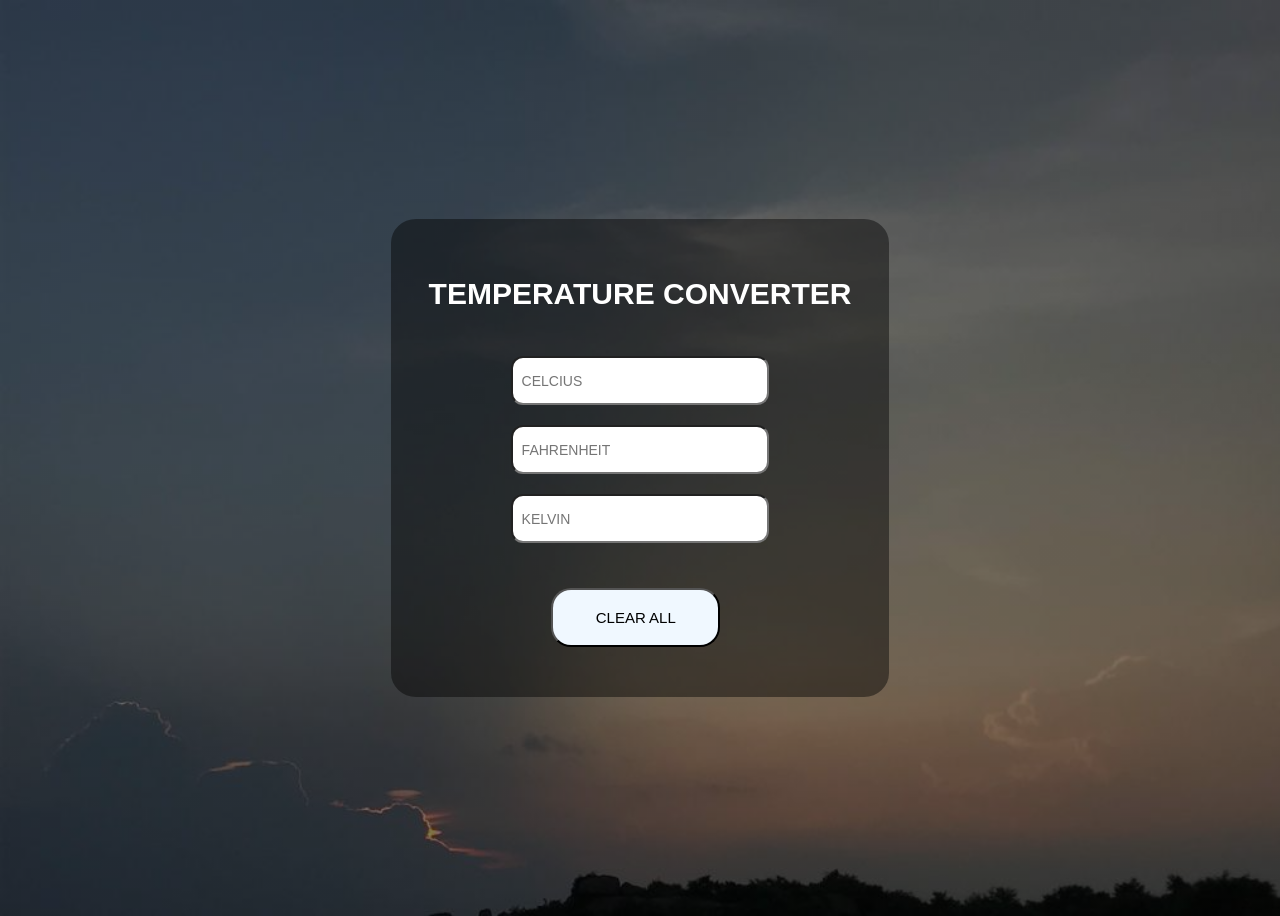
<file: Bharat_Intern/Temperature_Converter/index.html>
<!DOCTYPE html>
<html lang="en">
<head>
    <meta charset="UTF-8">
    <meta name="viewport" content="width=device-width, initial-scale=1.0">
    <title>TEMPERATURE CONVERTER</title>
    <link rel="stylesheet" href="./style.css">
</head>
<body>
    <div class="container">
        <div class="heading">
            <h1>TEMPERATURE CONVERTER</h1>
        </div>
        <div class="box">
            <div class="temperature">
                <input class="Input" id="cel" type="number" placeholder="CELCIUS">
            </div>
            <div class="temperature">
                <input class="Input"  id="fah" type="number" placeholder="FAHRENHEIT">
            </div>
            <div class="temperature">
                <input class="Input"  id="kel" type="number" placeholder="KELVIN">
            </div>
        </div>
        <div class="button">
            <button id="button">CLEAR ALL</button>
        </div>
    </div>
    <script src="./script.js"></script>
</body>
</html>
</file>
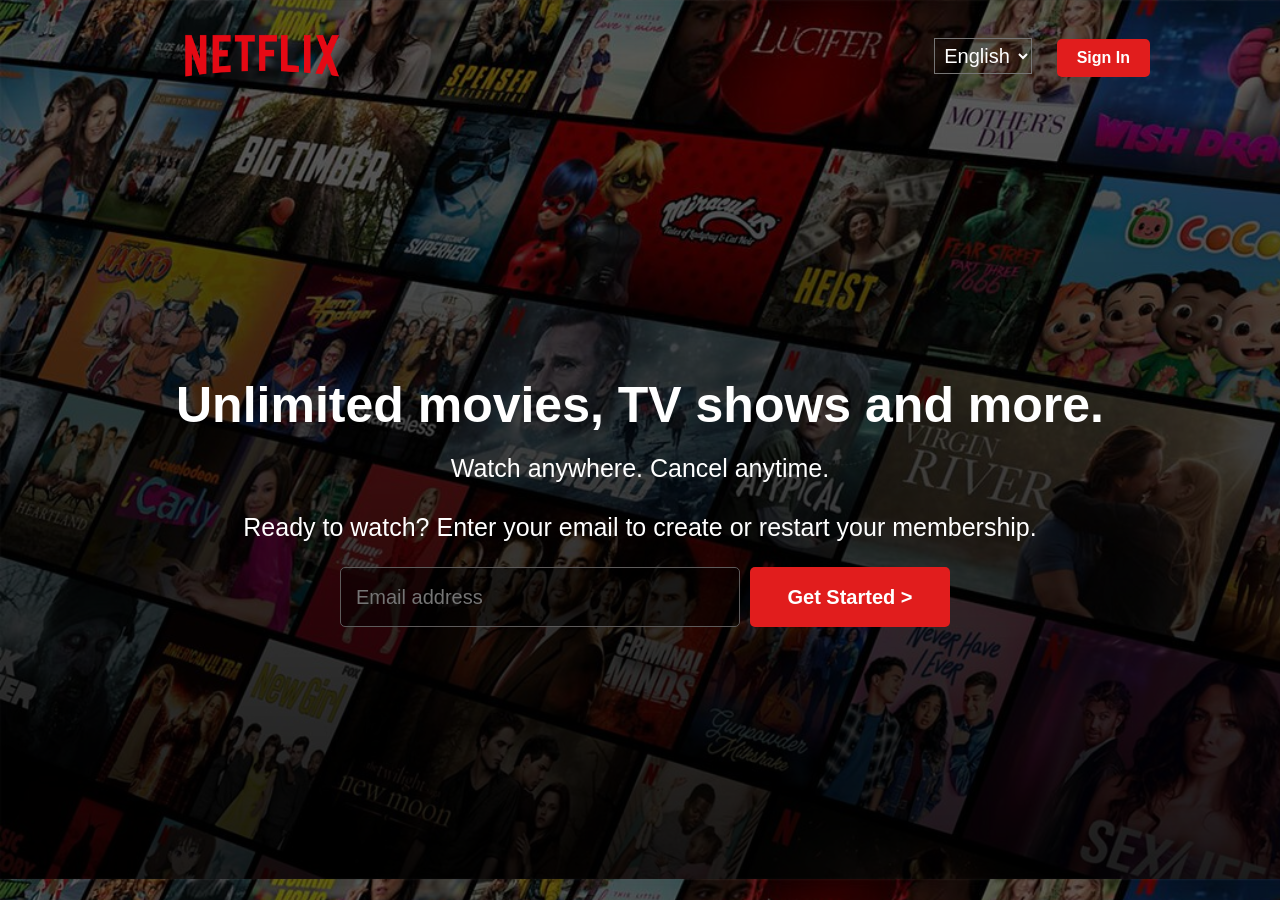
<file: Bharat_Intern/Netflix_Page/first.html>
<!DOCTYPE html>
<html lang="en">
<head>
    <meta charset="UTF-8">
    <meta name="viewport" content="width=device-width, initial-scale=1.0">
    <title>Netflix Home Page</title>
    <link rel="stylesheet" href="./netflix.css">
</head>
<body>
    <header>
        <nav class="navigation">
            <div class="nav-left">
                <img class="logo" src="./assets/Logonetflix.png" alt="">
            </div>
            <divn class="nav-right">
                <select name="language" class="language">
                    <option value="English">English</option>
                    <option value="Hindi">Hindi</option>
                    <option value="Tamil">Tamil</option>
                    <option value="Telugu">Telugu</option>
                </select>
                <button class="signin"><a href="">Sign In</a></button>
            </div>
        </nav>
    </header>
    <section>
        <div class="hero">
            <div>
                <h1>Unlimited movies, TV shows and more.</h1>
                <h3 class="heading">Watch anywhere. Cancel anytime.</h3>
            </div>
            <div>
                <h3 class="para">Ready to watch? Enter your email to create or restart your membership.</h3>
                <div class="down">
                    <input class="input" type="email" name="email" placeholder="Email address">
                    <button class="get-started"><a class="get" href="#">Get Started  ></a></button>
                </div>
            </div>
        </div>
    </section>
    <footer>

    </footer>
</body>
</html>
</file>
<file: Bharat_Intern/Temperature_Converter/style.css>
body{
    height:100vh;
    display: flex;
    align-items: center;
    justify-content: space-around;
    background-image: linear-gradient(rgba(0,0,0,0.5),rgba(0,0,0,0.5)),url(./assests/WhatsApp\ Image\ 2023-10-09\ at\ 3.03.57\ PM\ \(2\).jpeg);
    background-size:cover;
}
.container{
    background-color: rgba(0, 0, 0, 0.439);
    padding:3%;
    border-radius: 5%;
}
.Input{
    height:45px;
    width:58%;
    color: black;
    font-size: 14px;
    border-radius: 12px;
    padding:0px 0px 0px 2%;
}
.heading{
    padding:0px 0px 5px 0px;
    color: white;
    font-size: 15px;
    font-family: Verdana, Geneva, Tahoma, sans-serif;
}
.temperature{
    display: flex;
    align-items: center;
    display: flex;
    align-items: center;
    justify-content: space-around;
    margin:20px 0px 20px 0px;
}
button{
    margin:25px 0px 12px 29%;
    padding:19px;
    height:40%;
    width:40%;
    border-radius: 20px;
    background-color:aliceblue;
    border-color: black;
    border-width: 2px;
    color: black;
    font-size: 15px;
    font-family:Verdana, Geneva, Tahoma, sans-serif
}
</file>
<file: Bharat_Intern/Netflix_Page/netflix.css>
*{
    margin:0px;
    padding:0px;
    box-sizing: border-box;
}
body{
    width: 100%;
    height: 100%;
    background-image: linear-gradient(rgba(0,0,0,0.5),rgba(0,0,0,0.85)),url(./assets/rDJegQJaCyGaYysj2g5XWY.jpg);
    background-size: coverñ;
    background-size: cover;
    color:white;
    font-family: 'Helvetica Neue',Helvetica,Arial,sans-serif;
}
.navigation{
    display:flex;
    align-items: center;
    justify-content: space-between;
    padding:30px;
}
.logo{
    height:50px;
    padding:0px 0px 0px 150px;
}
.nav-right .language{
    color: white;
    background: none;
    cursor: pointer;
    font-size: 20px;
    padding:5px;

}
.nav-right{
    padding-right: 100px;
}
.signin{
    color: white;
    background-color: rgb(225, 29, 29);
    padding:10px 20px 10px 20px;
    border:none;
    border-radius: 5px;
    margin-left:20px;
}
a{
    text-decoration: none;
    font-size: 16px;
    color: white;
    font-weight:700;
}
.hero{
    height: 85vh;
    display: flex;
    flex-direction: column;
    align-items: center;
    justify-content: center;
}
h1{
    font-size: 50px;
    padding:20px 0px;
}
.heading{
    display: flex;
    align-items: center;
    justify-content: center;
    font-weight:400;
    font-size: 25px;
    padding-bottom: 30px;
}
.para{
    display: flex;
    align-items: center;
    justify-content: center;
    font-size: 25px;
    font-weight: 300;
    padding-bottom: 15px;
}
.down{
    display: flex;
    align-items: center;
    justify-content: center;
}
.input{
    width:400px;
    height:60px;
    padding:15px;
    color: rgb(111, 108, 108);
    background-color:rgba(0,0,0,0.5);
    border:1.5px solid rgb(93, 91, 91);
    border-radius: 5px;
    margin:10px;
    font-size: 20px;
}
.get-started{
    color: white;
    height:60px;
    width:200px;
    background-color: rgb(225, 29, 29);
    border: none;
    border-radius: 5px;
}
.get{
    text-decoration: none;
    font-size: 20px;
    font-weight: 800;
}
</file>
